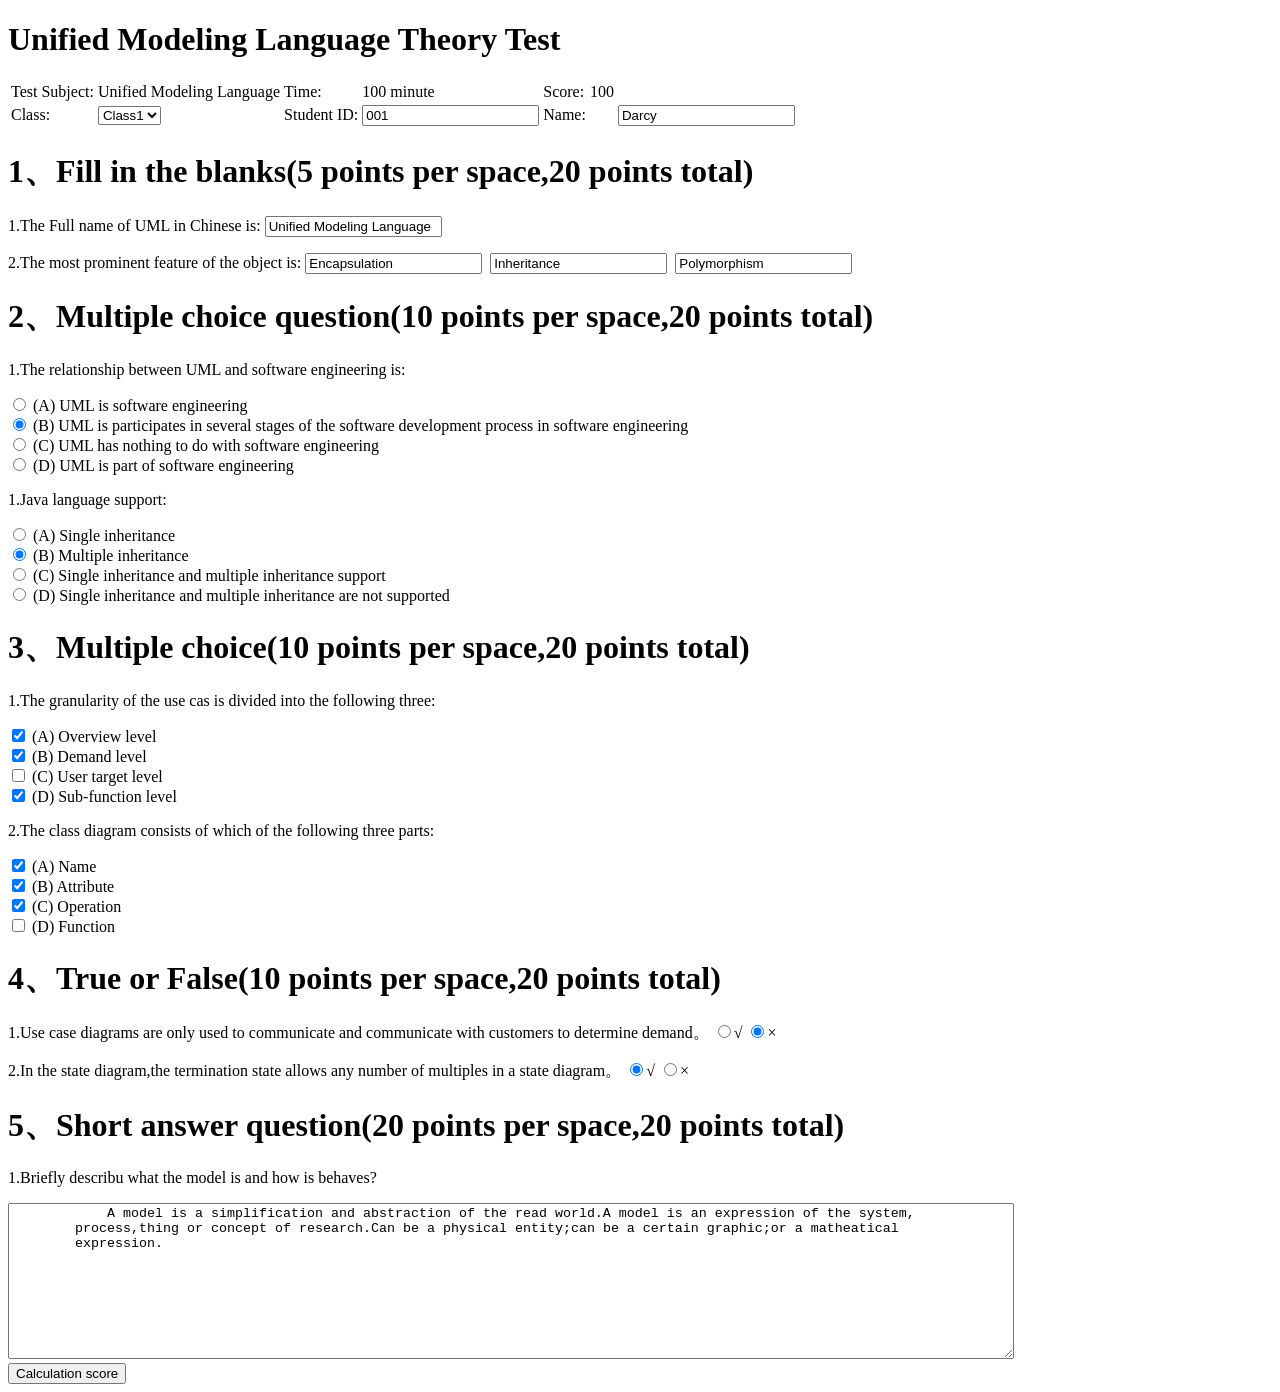
<file: UML_testing.html>
<!DOCTYPE html>
<html>
<head>
    <style>
        textarea {
            width: 1000px;
        }
    </style>
    <meta charset='utf-8'>
    <meta http-equiv='X-UA-Compatible' content='IE=edge'>
    <title>UML_testing</title>
    <meta name='viewport' content='width=device-width, initial-scale=1'>
    <header>
    </header>
</head>
<body>
    <h1>Unified Modeling Language Theory Test</h1>
    <table border="0">
        <tr>
                <td>Test Subject:</td>
                <td>Unified Modeling Language</td>
                <td>Time:</td>
                <td>100 minute</td>
                <td>Score:</td>
                <td>100</td>
        </tr>
        <tr>
                <td>Class:</td>
                <td>
                    <select name="class">
                        <option value="Class1" selected="true">Class1</option>
                        <option value="Class2">Class2</option>
                        <option value="Class3">Class3</option>
                        <option value="Class4">Class4</option>
                    </select>
                </td>
                <td>Student ID:</td>
                <td><input type="text" name="stu_id" value="001"></td>
                <td>Name:</td>
                <td>&nbsp;</td>
                <td><input type="text" name="name" value="Darcy"></td>
        </tr>
    </table>
    <h1>1、Fill in the blanks(5 points per space,20 points total)</h1>
    <div>
        <p>1.The Full name of UML in Chinese is: 
            <input type="text" value="Unified Modeling Language"></p>
        <p>2.The most prominent feature of the object is: 
            <input type="text" value="Encapsulation">&nbsp;
            <input type="text" value="Inheritance">&nbsp;
            <input type="text" value="Polymorphism"></p>
    </div>
    <h1>2、Multiple choice question(10 points per space,20 points total)</h1>
    <div>
        <p>1.The relationship between UML and software engineering is:</p>
        <input type="radio" name="choice1">
        (A) UML is software engineering<br>
        <input type="radio" name="choice1" checked="true">
        (B) UML is participates in several stages of the software development process in software engineering<br>
        <input type="radio" name="choice1">
        (C) UML has nothing to do with software engineering<br>
        <input type="radio" name="choice1">
        (D) UML is part of software engineering<br>
        <p>1.Java language support:</p>
        <input type="radio" name="choice2">
        (A) Single inheritance<br>
        <input type="radio" name="choice2" checked="true">
        (B) Multiple inheritance<br>
        <input type="radio" name="choice2">
        (C) Single inheritance and multiple inheritance support<br>
        <input type="radio" name="choice2">
        (D) Single inheritance and multiple inheritance are not supported<br>
    </div>
    
    <h1>3、Multiple choice(10 points per space,20 points total)</h1>
    <div>
        <p>1.The granularity of the use cas is divided into the following three:</p>
        <input type="checkbox" name="mchoice1" checked="true">
        (A) Overview level<br>
        <input type="checkbox" name="mchoice1" checked="true">
        (B) Demand level<br>
        <input type="checkbox" name="mchoice1">
        (C) User target level<br>
        <input type="checkbox" name="mchoice1" checked="true">
        (D) Sub-function level<br>
        <p>2.The class diagram consists of which of the following three parts:</p>
        <input type="checkbox" name="mchoice2" checked="true">
        (A) Name<br>
        <input type="checkbox" name="mchoice2" checked="true">
        (B) Attribute<br>
        <input type="checkbox" name="mchoice2" checked="true">
        (C) Operation<br>
        <input type="checkbox" name="mchoice2">
        (D) Function<br>
    </div>
    
    <h1>4、True or False(10 points per space,20 points total)</h1>
    <div>
        <p>1.Use case diagrams are only used to communicate and communicate with customers to determine demand。
            <input type="radio" name="tof1">√
            <input type="radio" name="tof1" checked="true">×</p>
        <p>2.In the state diagram,the termination state allows any number of multiples in a state diagram。
            <input type="radio" name="tof2" checked="true">√
            <input type="radio" name="tof2">×</p>
    </div>

    <h1>5、Short answer question(20 points per space,20 points total)</h1>
    <div>
        <p>1.Briefly describu what the model is and how is behaves?</p>
        <textarea name="answer" id="" cols="30" rows="10">
            A model is a simplification and abstraction of the read world.A model is an expression of the system,
        process,thing or concept of research.Can be a physical entity;can be a certain graphic;or a matheatical
        expression.
        </textarea>
    </div>
    <input type="submit" value="Calculation score">
</body>
</html>
</file>
